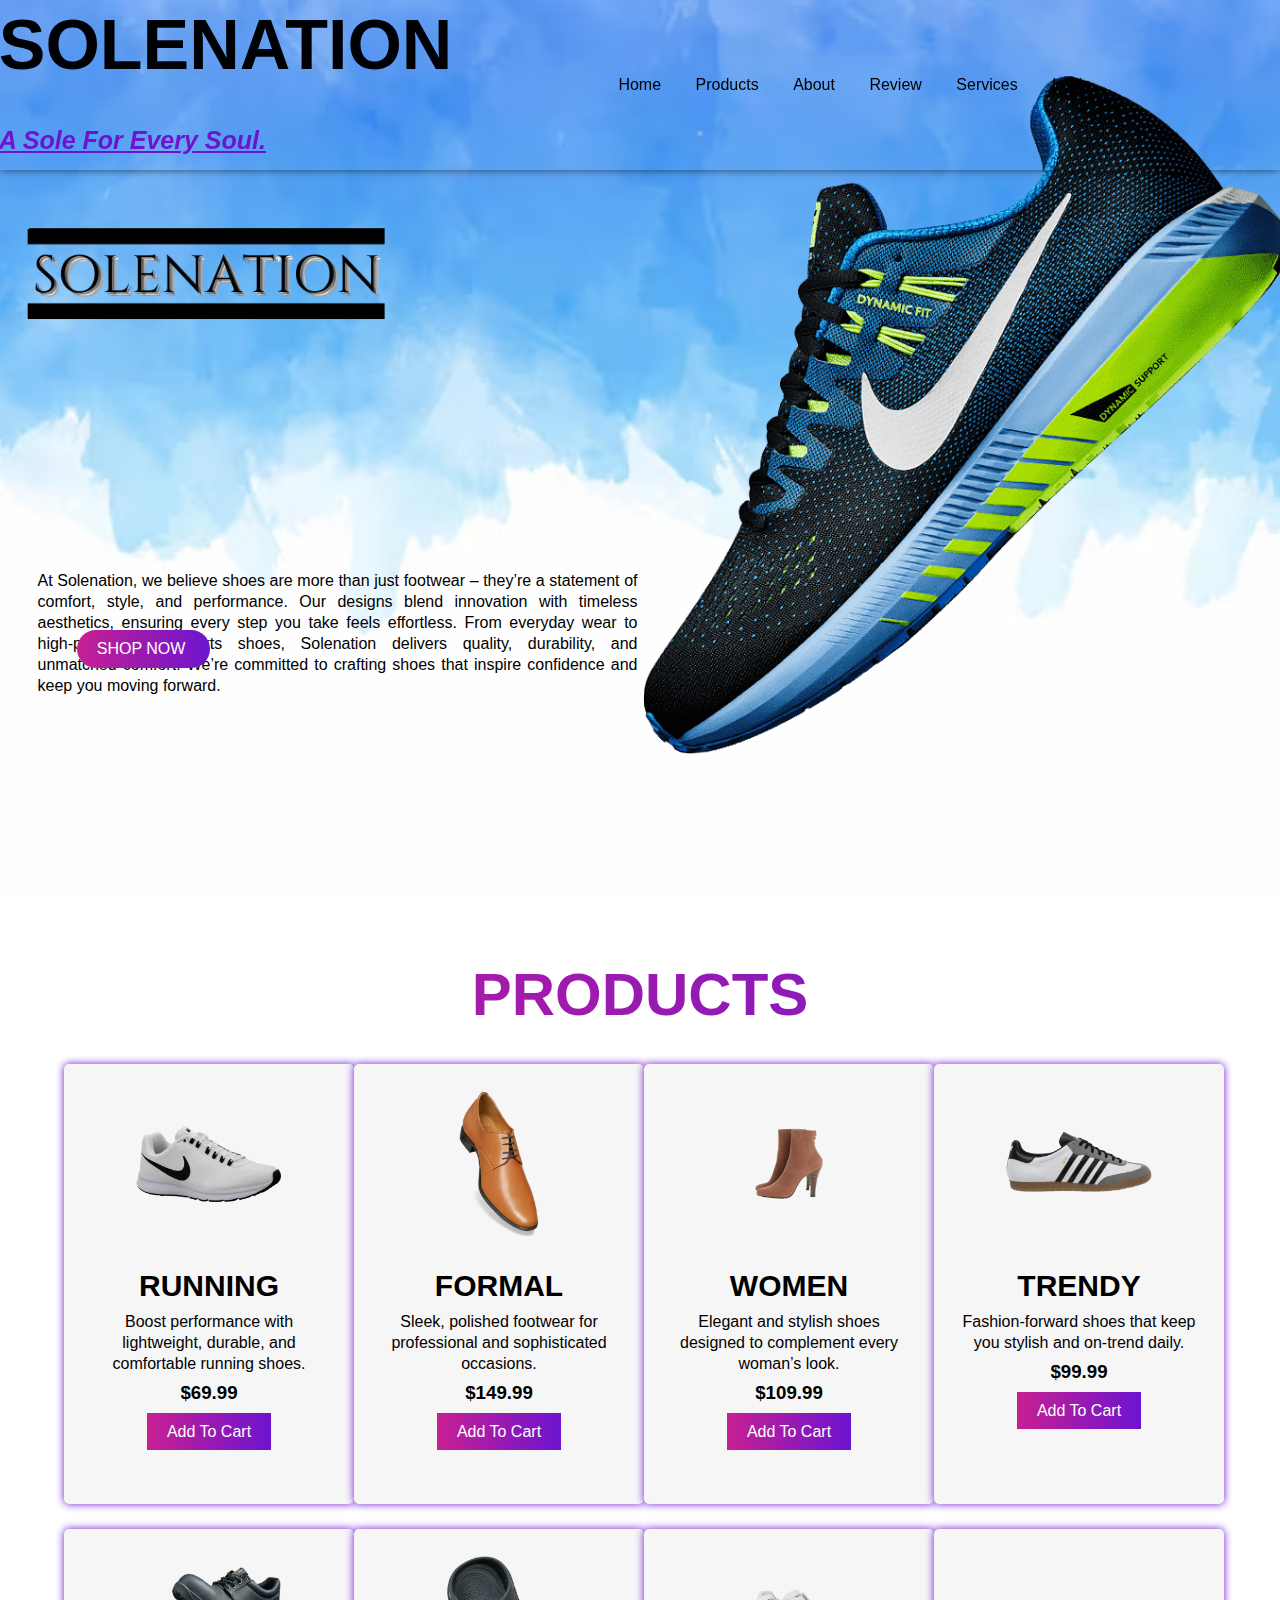
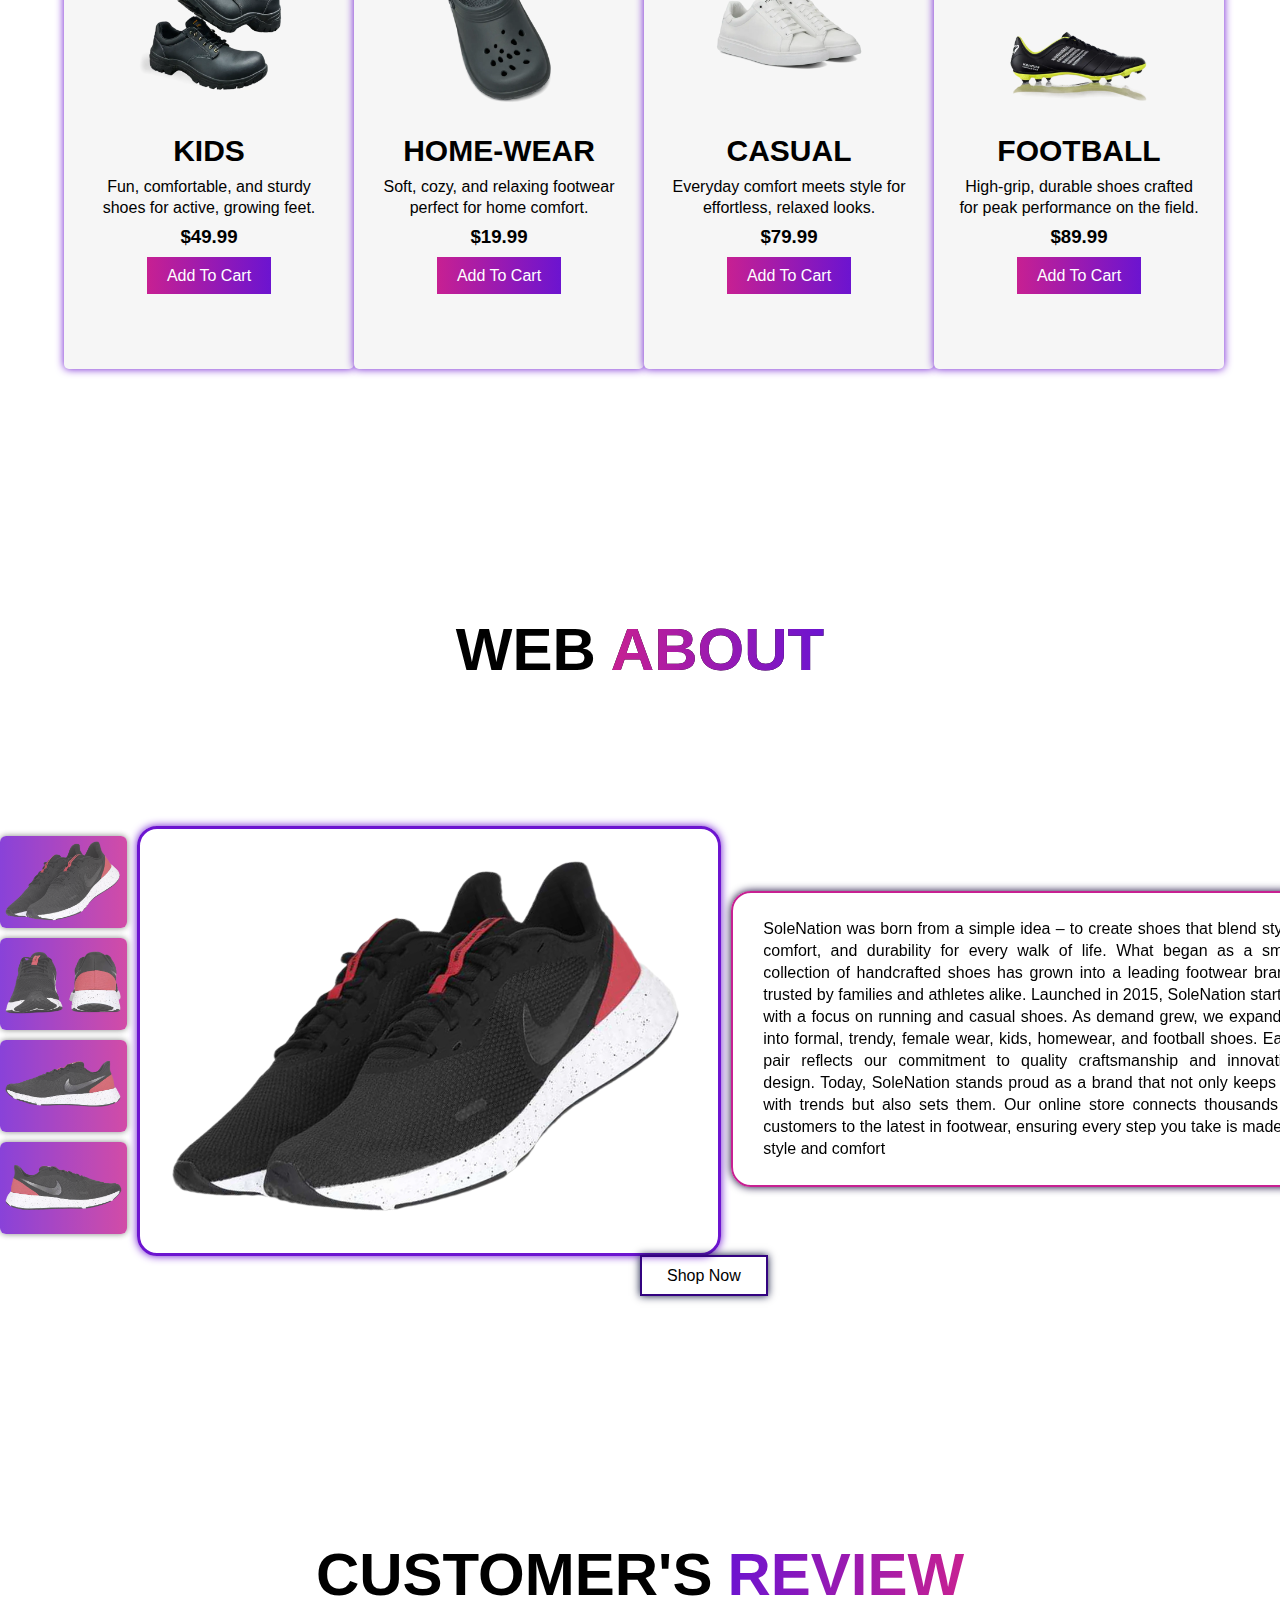
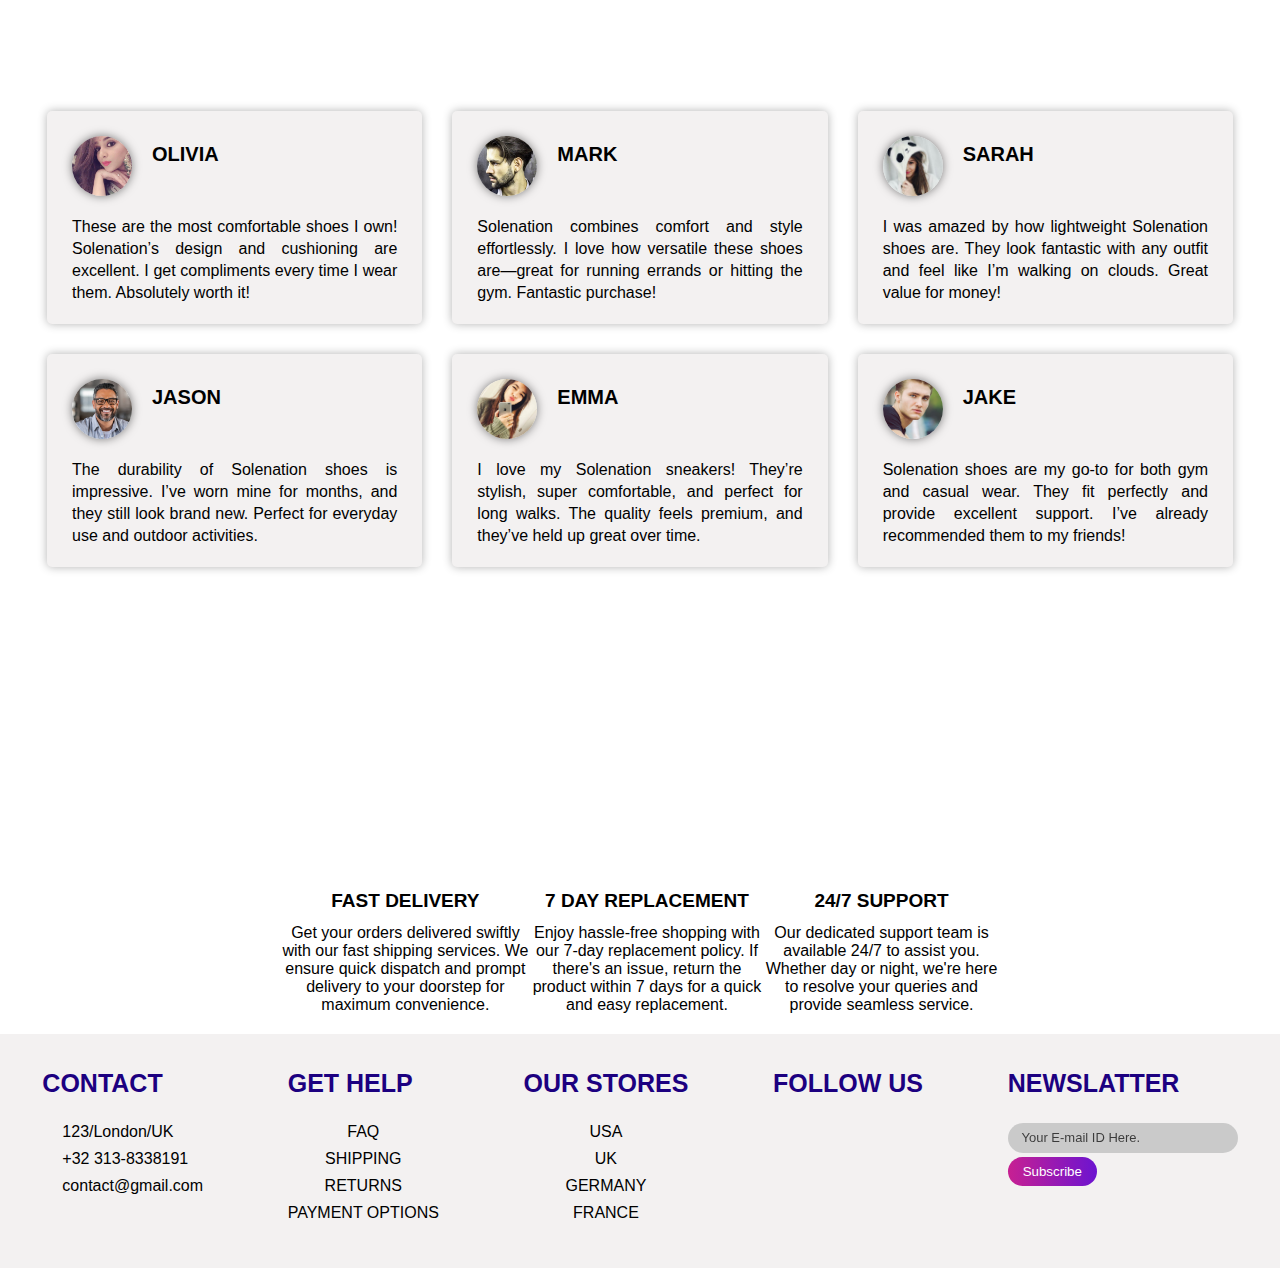
<file: index.html>
<!DOCTYPE html>
<html lang="en">

<head>
    <meta charset="UTF-8">
    <meta http-equiv="X-UA-Compatible" content="IE=edge">
    <meta name="viewport" content="width=device-width, initial-scale=1.0">
    <title>SOLENATION</title>
    <link rel="stylesheet" href="style.css">
    <link rel="shortcut icon" href="bg1.png">
    <link rel="stylesheet" href="https://cdnjs.cloudflare.com/ajax/libs/font-awesome/6.1.1/css/all.min.css"
        integrity="sha512-KfkfwYDsLkIlwQp6LFnl8zNdLGxu9YAA1QvwINks4PhcElQSvqcyVLLD9aMhXd13uQjoXtEKNosOWaZqXgel0g=="
        crossorigin="anonymous" referrerpolicy="no-referrer" />
        <link rel="icon" href="Images/logo1.png" type="logo1.png">

        
</head>

<body>
    
    <section>
        <nav>
            <div class="logo">
                <h1>SOLENATION<br><span>A Sole For Every Soul.</span></h1>
            </div>

            <ul>
                <li><a href="#Home">Home</a></li>
                <li><a href="#Products">Products</a></li>
                <li><a href="#About">About</a></li>
                <li><a href="#Review">Review</a></li>
                <li><a href="#services">Services</a></li>
                <li><a href="login.html">Login</a></li>
            </ul>

            
            <div class="icons">
                <i class="fa-solid fa-heart"></i>
                <i id="cart-icon" class="fa-solid fa-cart-shopping"></i>
                <i class="fa-solid fa-user"></i>
            </div>
            
<div id="cart-dropdown" class="cart-dropdown">
    <ul id="cart-list">
    </ul>
    <div id="total-price">Total: $0.00</div>
    <button id="checkout">Checkout</button>
  </div>
  

</div>


        </nav>

        <div class="main" id="Home">
            <div class="main_content">
                <div class="main_text">
                    <img src="Images/logo1.png" alt="">
                    <p>
                        At Solenation, we believe shoes are more than just footwear – they’re a statement of comfort,
                        style, and performance. Our designs blend innovation with timeless aesthetics, ensuring every
                        step you take feels effortless. From everyday wear to high-performance sports shoes, Solenation
                        delivers quality, durability, and unmatched comfort. We’re committed to crafting shoes that
                        inspire confidence and keep you moving forward.
                    </p>
                </div>
                <div class="main_image">
                    <img src="Images/nikeallpaper.png">
                </div>
            </div>
            <div class="social_icon">
                <i class="fa-brands fa-facebook-f"></i>
                <i class="fa-brands fa-twitter"></i>
                <i class="fa-brands fa-instagram"></i>
                <i class="fa-brands fa-linkedin-in"></i>
            </div>
            <div class="button">
                <a href="#">SHOP NOW</a>
                <i class="fa-solid fa-chevron-right"></i>
            </div>
        </div>

    </section>

    <div class="products" id="Products">
        <h1>Products</h1>

        <div class="box">
            <div class="card">

                <div class="small_card">
                    <i class="fa-solid fa-heart"></i>
                    <i class="fa-solid fa-share"></i>
                </div>

                <div class="image">
                    <img src="Images/runningshoe.webp">
                </div>

                <div class="products_text">
                    <h2>RUNNING</h2>
                    <p>
                        Boost performance with lightweight, durable, and comfortable running shoes.
                    </p>
                    <h3>$69.99</h3>
                    <div class="products_star">
                        <i class="fa-solid fa-star"></i>
                        <i class="fa-solid fa-star"></i>
                        <i class="fa-solid fa-star"></i>
                        <i class="fa-solid fa-star"></i>
                        <i class="fa-solid fa-star"></i>
                    </div>
                    <a href="#" class="btn">Add To Cart</a>
                </div>

            </div>

            <div class="card">

                <div class="small_card">
                    <i class="fa-solid fa-heart"></i>
                    <i class="fa-solid fa-share"></i>
                </div>

                <div class="image">
                    <img src="Images/formalshoe.webp">
                </div>

                <div class="products_text">
                    <h2>FORMAL</h2>
                    <p>
                        Sleek, polished footwear for professional and sophisticated occasions.
                    </p>
                    <h3>$149.99</h3>
                    <div class="products_star">
                        <i class="fa-solid fa-star"></i>
                        <i class="fa-solid fa-star"></i>
                        <i class="fa-solid fa-star"></i>
                        <i class="fa-solid fa-star"></i>
                        <i class="fa-solid fa-star-half-stroke"></i>
                    </div>
                    <a href="#" class="btn">Add To Cart</a>
                </div>

            </div>

            <div class="card">

                <div class="small_card">
                    <i class="fa-solid fa-heart"></i>
                    <i class="fa-solid fa-share"></i>
                </div>

                <div class="image">
                    <img src="Images/femalefootwear.webp">
                </div>

                <div class="products_text">
                    <h2>WOMEN</h2>
                    <p>
                        Elegant and stylish shoes designed to complement every woman’s look.
                    </p>
                    <h3>$109.99</h3>
                    <div class="products_star">
                        <i class="fa-solid fa-star"></i>
                        <i class="fa-solid fa-star"></i>
                        <i class="fa-solid fa-star"></i>
                        <i class="fa-solid fa-star-half-stroke"></i>
                        <i class="fa-regular fa-star"></i>
                    </div>
                    <a href="#" class="btn">Add To Cart</a>
                </div>

            </div>

            <div class="card">

                <div class="small_card">
                    <i class="fa-solid fa-heart"></i>
                    <i class="fa-solid fa-share"></i>
                </div>

                <div class="image">
                    <img src="Images/Trendy.webp">
                </div>

                <div class="products_text">
                    <h2>TRENDY</h2>
                    <p>
                        Fashion-forward shoes that keep you stylish and on-trend daily.
                    </p>
                    <h3>$99.99</h3>
                    <div class="products_star">
                        <i class="fa-solid fa-star"></i>
                        <i class="fa-solid fa-star"></i>
                        <i class="fa-solid fa-star"></i>
                        <i class="fa-solid fa-star"></i>
                        <i class="fa-regular fa-star"></i>
                    </div>
                    <a href="#" class="btn">Add To Cart</a>
                </div>

            </div>

            <div class="card">

                <div class="small_card">
                    <i class="fa-solid fa-heart"></i>
                    <i class="fa-solid fa-share"></i>
                </div>

                <div class="image">
                    <img src="Images/school.webp">
                </div>

                <div class="products_text">
                    <h2>KIDS</h2>
                    <p>
                        Fun, comfortable, and sturdy shoes for active, growing feet.
                    </p>
                    <h3>$49.99</h3>
                    <div class="products_star">
                        <i class="fa-solid fa-star"></i>
                        <i class="fa-solid fa-star"></i>
                        <i class="fa-solid fa-star"></i>
                        <i class="fa-solid fa-star"></i>
                        <i class="fa-solid fa-star"></i>
                    </div>
                    <a href="#" class="btn">Add To Cart</a>
                </div>

            </div>

            <div class="card">

                <div class="small_card">
                    <i class="fa-solid fa-heart"></i>
                    <i class="fa-solid fa-share"></i>
                </div>

                <div class="image">
                    <img src="Images/homeshoes.webp">
                </div>

                <div class="products_text">
                    <h2>HOME-WEAR</h2>
                    <p>
                        Soft, cozy, and relaxing footwear perfect for home comfort.
                    </p>
                    <h3>$19.99</h3>
                    <div class="products_star">
                        <i class="fa-solid fa-star"></i>
                        <i class="fa-solid fa-star"></i>
                        <i class="fa-solid fa-star"></i>
                        <i class="fa-solid fa-star"></i>
                        <i class="fa-regular fa-star-half-stroke"></i>
                    </div>
                    <a href="#" class="btn">Add To Cart</a>
                </div>

            </div>

            <div class="card">

                <div class="small_card">
                    <i class="fa-solid fa-heart"></i>
                    <i class="fa-solid fa-share"></i>
                </div>

                <div class="image">
                    <img src="Images/Casualshoe.webp">
                </div>

                <div class="products_text">
                    <h2>CASUAL</h2>
                    <p>
                        Everyday comfort meets style for effortless, relaxed looks.
                    </p>
                    <h3>$79.99</h3>
                    <div class="products_star">
                        <i class="fa-solid fa-star"></i>
                        <i class="fa-solid fa-star"></i>
                        <i class="fa-solid fa-star"></i>
                        <i class="fa-regular fa-star"></i>
                        <i class="fa-regular fa-star"></i>
                    </div>
                    <a href="#" class="btn">Add To Cart</a>
                </div>

            </div>

            <div class="card">

                <div class="small_card">
                    <i class="fa-solid fa-heart"></i>
                    <i class="fa-solid fa-share"></i>
                </div>

                <div class="image">
                    <img src="Images/footballtoes.webp">
                </div>

                <div class="products_text">
                    <h2>FOOTBALL</h2>
                    <p>
                        High-grip, durable shoes crafted for peak performance on the field.
                    </p>
                    <h3>$89.99</h3>
                    <div class="products_star">
                        <i class="fa-solid fa-star"></i>
                        <i class="fa-solid fa-star"></i>
                        <i class="fa-solid fa-star"></i>
                        <i class="fa-solid fa-star"></i>
                        <i class="fa-regular fa-star-half-stroke"></i>
                    </div>
                    <a href="#" class="btn">Add To Cart</a>
                </div>

            </div>

        </div>
    </div>

    <div class="about" id="About">

        <h1>Web<span>About</span></h1>

        <div class="about_main">
            <div class="about_image">
                <div class="about_small_image">
                    <img src="Images/red_shoes1.png" onclick="functio(this)">
                    <img src="Images/red_shoes2.png" onclick="functio(this)">
                    <img src="Images/red_shoes3.png" onclick="functio(this)">
                    <img src="Images/red_shoes4.png" onclick="functio(this)">
                </div>

                <div class="image_contaner">
                    <img src="Images/red_shoes1.png" id="imagebox">
                </div>

            </div>

            <div class="about_text">
                <p>
                    SoleNation was born from a simple idea – to create shoes that blend style, comfort, and durability
                    for every walk of life. What began as a small collection of handcrafted shoes has grown into a
                    leading footwear brand, trusted by families and athletes alike.

                    Launched in 2015, SoleNation started with a focus on running and casual shoes. As demand grew, we
                    expanded into formal, trendy, female wear, kids, homewear, and football shoes. Each pair reflects
                    our commitment to quality craftsmanship and innovative design.

                    Today, SoleNation stands proud as a brand that not only keeps up with trends but also sets them. Our
                    online store connects thousands of customers to the latest in footwear, ensuring every step you take
                    is made in style and comfort
                </p>
            </div>

        </div>

        <a href="#Products" class="about_btn">Shop Now</a>
    </div>

    <!--Review-->

    <div class="review" id="Review">
        <h1>Customer's<span>review</span></h1>

        <div class="review_box">
            <div class="review_card">
                <div class="card_top">
                    <div class="profile">

                        <div class="profile_image">
                            <img src="Images/gir_dp2.jpg">
                        </div>

                        <div class="name">
                            <strong>OLIVIA</strong>

                            <div class="like">
                                <i class="fa-solid fa-star"></i>
                                <i class="fa-solid fa-star"></i>
                                <i class="fa-solid fa-star"></i>
                                <i class="fa-solid fa-star"></i>
                                <i class="fa-solid fa-star-half-stroke"></i>
                            </div>
                        </div>

                    </div>
                </div>
                <div class="comment">
                    <p>
                        These are the most comfortable shoes I own! Solenation’s design and cushioning are excellent. I
                        get compliments every time I wear them. Absolutely worth it!
                    </p>
                </div>
            </div>

            <div class="review_card">
                <div class="card_top">
                    <div class="profile">

                        <div class="profile_image">
                            <img src="Images/man_dp1.jpg">
                        </div>

                        <div class="name">
                            <strong>MARK</strong>

                            <div class="like">
                                <i class="fa-solid fa-star"></i>
                                <i class="fa-solid fa-star"></i>
                                <i class="fa-solid fa-star"></i>
                                <i class="fa-solid fa-star-half-stroke"></i>
                                <i class="fa-regular fa-star"></i>
                            </div>
                        </div>

                    </div>
                </div>
                <div class="comment">
                    <p>
                        Solenation combines comfort and style effortlessly. I love how versatile these shoes are—great
                        for running errands or hitting the gym. Fantastic purchase!
                    </p>
                </div>
            </div>

            <div class="review_card">
                <div class="card_top">
                    <div class="profile">

                        <div class="profile_image">
                            <img src="Images/gir_dp3.jpg">
                        </div>

                        <div class="name">
                            <strong>SARAH</strong>

                            <div class="like">
                                <i class="fa-solid fa-star"></i>
                                <i class="fa-solid fa-star"></i>
                                <i class="fa-solid fa-star-half-stroke"></i>
                                <i class="fa-regular fa-star"></i>
                                <i class="fa-regular fa-star"></i>
                            </div>
                        </div>

                    </div>
                </div>
                <div class="comment">
                    <p>
                        I was amazed by how lightweight Solenation shoes are. They look fantastic with any outfit and
                        feel like I’m walking on clouds. Great value for money!
                    </p>
                </div>
            </div>

        </div>

        <div class="review_box">
            <div class="review_card">
                <div class="card_top">
                    <div class="profile">

                        <div class="profile_image">
                            <img src="Images/man_dp2.jpg">
                        </div>

                        <div class="name">
                            <strong>JASON</strong>

                            <div class="like">
                                <i class="fa-solid fa-star"></i>
                                <i class="fa-solid fa-star"></i>
                                <i class="fa-solid fa-star"></i>
                                <i class="fa-solid fa-star-half-stroke"></i>
                                <i class="fa-regular fa-star"></i>
                            </div>
                        </div>

                    </div>
                </div>
                <div class="comment">
                    <p>
                        The durability of Solenation shoes is impressive. I’ve worn mine for months, and they still look
                        brand new. Perfect for everyday use and outdoor activities.
                    </p>
                </div>
            </div>

            <div class="review_card">
                <div class="card_top">
                    <div class="profile">

                        <div class="profile_image">
                            <img src="Images/girl_dp1.jpg">
                        </div>

                        <div class="name">
                            <strong>EMMA</strong>

                            <div class="like">
                                <i class="fa-solid fa-star"></i>
                                <i class="fa-solid fa-star"></i>
                                <i class="fa-solid fa-star"></i>
                                <i class="fa-solid fa-star"></i>
                                <i class="fa-solid fa-star-half-stroke"></i>
                            </div>
                        </div>

                    </div>
                </div>
                <div class="comment">
                    <p>
                        I love my Solenation sneakers! They’re stylish, super comfortable, and perfect for long walks.
                        The quality feels premium, and they’ve held up great over time.
                    </p>
                </div>
            </div>
            <div class="review_card">
                <div class="card_top">
                    <div class="profile">

                        <div class="profile_image">
                            <img src="Images/man_dp3.jpg">
                        </div>

                        <div class="name">
                            <strong>JAKE</strong>

                            <div class="like">
                                <i class="fa-solid fa-star"></i>
                                <i class="fa-solid fa-star"></i>
                                <i class="fa-solid fa-star"></i>
                                <i class="fa-solid fa-star"></i>
                                <i class="fa-solid fa-star-half-stroke"></i>
                            </div>
                        </div>

                    </div>
                </div>
                <div class="comment">
                    <p>
                        Solenation shoes are my go-to for both gym and casual wear. They fit perfectly and provide
                        excellent support. I’ve already recommended them to my friends!
                    </p>
                </div>
            </div>
        </div>
    </div>
     
    <!-- services -->
    <div class="services" id="services">

        <div class="services_cards">
            <div class="services_box">
                <i class="fa-solid fa-truck-fast"></i>
                <h3>FAST DELIVERY</h3>
                <p>Get your orders delivered swiftly with our fast shipping services. We ensure quick dispatch and
                    prompt delivery to your doorstep for maximum convenience.</p>
            </div>

            <div class="services_box">
                <i class="fa-solid fa-rotate-left"></i>
                <h3>7 DAY REPLACEMENT</h3>
                <p>Enjoy hassle-free shopping with our 7-day replacement policy. If there's an issue, return the product
                    within 7 days for a quick and easy replacement.</p>
            </div>

            <div class="services_box">
                <i class="fa-solid fa-headset"></i>
                <h3>24/7 SUPPORT</h3>
                <p>Our dedicated support team is available 24/7 to assist you. Whether day or night, we're here to
                    resolve your queries and provide seamless service.</p>
            </div>
        </div>
    </div>

    

    <footer>
        <div class="footer_main">
            <div class="tag">
                <h1>CONTACT</h1>
                <a href="#"><i class="fa-solid fa-house"></i>123/London/UK</a>
                <a href="#"><i class="fa-solid fa-phone"></i>+32 313-8338191</a>
                <a href="#"><i class="fa-solid fa-envelop"></i>contact@gmail.com</a>
            </div>

            <div class="tag">
                <h1>GET HELP</h1>
                <a href="#" class="center">FAQ</a>
                <a href="#" class="center">SHIPPING</a>
                <a href="#" class="center">RETURNS</a>
                <a href="#" class="center">PAYMENT OPTIONS</a>
            </div>

            <div class="tag">
                <h1>OUR STORES</h1>
                <a href="#" class="center">USA</a>
                <a href="#" class="center">UK</a>
                <a href="#" class="center">GERMANY</a>
                <a href="#" class="center">FRANCE</a>
            </div>

            <div class="tag">
                <h1>FOLLOW US</h1>
                <div class="social_links">
                    <a href="#"><i class="fa-brands fa-facebook"></i></a>
                    <a href="#"><i class="fa-brands fa-twitter"></i></a>
                    <a href="#"><i class="fa-brands fa-instagram"></i></a>
                    <a href="#"><i class="fa-brands fa-gmail"></i></a>
                    <a href="#"><i class="fa-brands fa-youtube"></i></a>
                </div>
            </div>

            <div class="tag">
                <h1>NEWSLATTER</h1>
                <div class="search_bar">
                    <input type="text" placeholder="Your E-mail ID Here.">
                    <button type="submit">Subscribe</button>
                </div>
            </div>


        </div>
    </footer>
<script src="script.js"></script>
</body>

</html>
</file>
<file: style.css>
*{
    margin: 0;
    padding: 0;
    box-sizing: border-box;
    font-family: sans-serif;
}

html{
    scroll-behavior: smooth;
}

::-webkit-scrollbar{
    width: 15px;
}

::-webkit-scrollbar-track{
    border-radius: 5px;
    box-shadow: inset 0 0 10px rgba(0,0,0,0.25);
}

::-webkit-scrollbar-thumb{
    border-radius: 5px;
    background: linear-gradient(to top, #0222f0 , #8cedfa);
}

section{
    width: 100%;
    height: 100vh;
    background-image: url(Images/bg2.avif);
    background-size: cover;
    background-position: center;
}

section nav {
    display: flex;
    align-items: center;
    justify-content: space-around;
    box-shadow: 0 0 8px rgba(0, 0, 0, 0.6);
    background: transparent; /* Initial transparent background */
    position: fixed;
    top: 0;
    left: 0;
    right: 0;
    z-index: 2;
    transition: background-color 0.3s ease, box-shadow 0.3s ease;
}

section nav.scrolled {
    background-color: rgba(255, 255, 255, 0.9); /* Light color background */
    box-shadow: 0 2px 10px rgba(0, 0, 0, 0.2); /* Softer shadow when scrolled */
}

section nav .logo{
    font-size: 35px;
    color: #000104;
    margin: 5px 0;
    cursor: pointer;
    position: relative;
    left: -4%;
}

section nav .logo span{
    color: #6c14d0;
    text-decoration: underline;
    font-size: 25px;
    font-style: italic;
}

section nav ul{
    list-style: none;
}

section nav ul li{
    display: inline-block;
    margin: 5px 15px;
}

section nav ul li a{
    text-decoration: none;
    color: black;
    transition: 0.2s;
}

section nav ul li a:hover{
    color: #c72092;
}

section nav .icons i{
    margin: 0 4px;
    cursor: pointer;
    font-size: 18px;
    transition: 0.3s;
}

section nav .icons i:hover{
    color: #c72092;
}

section .main .main_content{
    display: flex;
    align-items: center;
    justify-content: space-around;
}

section .main .main_content .main_text h1{
    font-size: 90px;
    line-height: 70px;
    font-family: pyxidium quick;
    background: linear-gradient(to right, #c72092,#6c14d0);
    background-clip: text;
    -webkit-text-fill-color: transparent;
    position: relative;
    top: 45px;
    left: 5%;
}

section .main .main_content .main_text h1 span{
    font-size: 70px;
    background: linear-gradient(to right, #c72092,#6c14d0);
    background-clip: text;
    -webkit-text-fill-color: transparent;
}

section .main .main_content .main_text p{
    width: 600px;
    text-align: justify;
    line-height: 21px;
    position: relative;
    top: 85px;
    left: 5%;
   
}

section .main .main_content .main_image img{
    width: 650px;
    position: relative;
    left: 20px;
    top: 75px;
}

section .main .social_icon{
    position: absolute;
    top: 50%;
    left: 98%;
    transform: translate(-50%,-50%);
    font-size: 19px;
}

section .main .social_icon i{
    margin: 8px 0;
    cursor: pointer;
    transition: 0.3s;
}

section .main .social_icon i:hover{
    color: #c72092;
}

section .main .button {
    position: absolute;
    top: 70%; /* Button ko neeche laane ke liye adjust karein */
    left: 6%;
    padding: 10px 20px;
    border-radius: 30px;
    background: linear-gradient(to right, #c72092, #6c14d0);
}


section .main .button a{
    color: white;
    text-decoration: none;
}

section .main .button i{
    color: white;
    margin-left: 5px;
    transition: 0.3s;
}

section .main .button:hover i{
    transform: translateX(6px);
}



/*Products*/

.products {
    width: 100%;
    height: 140vh;
    padding: 25px 0;
}

.products h1 {
    margin: 35px 0;
    font-size: 60px;
    display: flex;
    align-items: center;
    justify-content: center;
    text-transform: uppercase;
    background: linear-gradient(to right, #c72092, #6c14d0);
    -webkit-text-fill-color: transparent;
    background-clip: text;
}

.products .box {
    width: 90%;
    margin: 0 auto;
    display: grid;
    grid-template-columns: 1fr 1fr 1fr 1fr;
    grid-gap: 25px 0;
}

.products .box .card {
    width: 290px;
    height: 440px;
    box-shadow: 0 0 8px #6c14d0;
    border-radius: 5px;
    text-align: center;
    padding: 10px 20px;
    background: #f6f6f6;
}

.products .box .card .small_card {
    display: flex;
    flex-flow: column;
    position: absolute;
    margin: 10px 0;
    transform: translateX(-20px);
    transition: 0.3s;
    opacity: 0;
}

.products .box .card:hover .small_card {
    transform: scale(1.1);
    cursor: pointer;
    opacity: 1;
}

.products .box .card .image {
    display: flex;
    align-items: center;
    justify-content: center;
}

.products .box .card .image img {
    width: 150px;
    margin: 15px 0;
    transition: 0.3s;
}

.products .box .card:hover .image img {
    transform: scale(1.1);
}

.products .box .card .small_card i {
    width: 45px;
    height: 45px;
    border-radius: 5px;
    font-size: 18px;
    margin: 2px 0;
    line-height: 40px;
    border: 2px solid #999999;
    transition: 0.2s;
}

.products .box .card .small_card i:hover {
    color: #c72092;
}

.products .box .card .products_text h2 {
    font-size: 30px;
    margin-top: 15px;
}

.products .box .card .products_text p {
    color: #000000;
    line-height: 21px;
    margin: 8px 0;
}

.products .box .card .products_text h3 {
    margin: 7px 0;
}

.products .box .card .products_text .products_star {
    color: orange;
    margin-bottom: 19px;
    cursor: pointer;
}

.products .box .card .products_text .btn {
    text-decoration: none;
    padding: 10px 20px;
    background: linear-gradient(to right, #c72092, #6c14d0);
    color: white;
}


/*About*/

.about {
    width: 100%;
    height: 100vh;
    padding: 35px 0;
}

.about h1 {
    font-size: 60px;
    margin-top: 20px;
    display: flex;
    align-items: center;
    justify-content: center;
    background: black;
    -webkit-text-fill-color: transparent;
    background-clip: text;
    text-transform: uppercase;
}

.about h1 span {
    background: linear-gradient(to right, #c72092, #6c14d0);
    -webkit-text-fill-color: transparent;
    background-clip: text;
    margin-left: 15px;
}

.about .about_main {
    position: relative;
    top: 40%;
    left: 50%;
    transform: translate(-50%, -50%);
    display: flex;
    justify-content: space-around;
    align-items: center;
}

.about .about_main .about_image {
    display: flex;
    margin-top: 50px;
}

.about .about_main .about_image .about_small_image {
    display: flex;
    flex-direction: column;
    position: relative;
    top: 15px;
}

.about .about_main .about_image .about_small_image img {
    height: 92px;
    margin: 5px 0;
    cursor: pointer;
    background: linear-gradient(to right, #6c14d0, #c72092);
    display: block;
    border-radius: 6px;
    padding: 5px 5px;
    box-shadow: 0 0 6px rgba(0, 0, 0, 0.6);
    opacity: 0.8;
    transition: 0.3s;
}

.about .about_main .about_image .about_small_image img:hover {
    opacity: 1;
}

.about .about_main .image_contaner {
    padding: 10px;
    display: flex;
}

.about .about_main .image_contaner img {
    border: 3px solid #6c14d0;
    border-radius: 20px;
    height: 430px;
    padding: 30px;
    box-shadow: 0 0 8px #6c14d0;
}

.about .about_main .about_text {
    margin-top: 45px;
}

.about .about_main .about_text p {
    color: #000000;
    background: linear-gradient(to left, #000000, #000000);
    -webkit-text-fill-color: transparent;
    background-clip: text;
    line-height: 22px;
    width: 600px;
    text-align: justify;
    padding: 25px 30px;
    border: 2px solid #c72092;
    border-radius: 20px;
    box-shadow: 0 0 8px #100036;
}

.about .about_btn {
    color: black;
    background: none;
    position: relative;
    top: 10%;
    left: 50%;
    transform: translate(-50%, -50%);
    padding: 10px 25px;
    border: 2px solid #330380;
    text-decoration: none;
    box-shadow: 0 0 8px #000931ef;
    transition: 0.5s;
}

.about .about_btn:hover {
    border: 2px solid transparent;
    background: #080147;
    color: white;
}


/*Review*/

.review {
    width: 100%;
    height: 100vh;
    padding-top: 80px;
}

.review h1 {
    font-size: 60px;
    display: flex;
    align-items: center;
    justify-content: center;
    margin-bottom: 30px;
    text-transform: uppercase;
}

.review h1 span {
    background: linear-gradient(to left, #c72092, #6c14d0);
    -webkit-text-fill-color: transparent;
    background-clip: text;
    margin-left: 15px;
}

.review .review_box {
    width: 95%;
    position: relative;
    top: 7%;
    display: flex;
    align-items: center;
    justify-content: center;
    margin: 0 auto;
}

.review .profile .profile_image {
    width: 60px;
    height: 60px;
    border-radius: 50%;
    overflow: hidden;
    margin: 5px 0;
    box-shadow: 0 0 10px rgba(0, 0, 0, 0.5);
    cursor: pointer;
    transition: 0.3s;
}

.review .profile .profile_image:hover {
    transform: scale(1.2);
}

.review .profile_image img {
    width: 100%;
    height: 100%;
    object-fit: cover;
    object-position: center;
}

.review .profile {
    display: flex;
    align-items: center;
}

.review .review_box .review_card {
    width: 500px;
    background: #f3f1f1;
    padding: 20px 25px;
    border-radius: 5px;
    margin: 15px;
    box-shadow: 0 0 10px rgba(0, 0, 0, 0.3);
}

.review .review_box .review_card .card_top {
    display: flex;
    justify-content: space-between;
    align-items: center;
}

.review .review_box .review_card .card_top .profile .name {
    margin-left: 20px;
    line-height: 22px;
}

.review .review_box .review_card .card_top .profile .name strong {
    font-size: 20px;
}

.review .review_box .review_card .card_top .profile .name .like i {
    color: orange;
    display: inline-block;
    font-size: 12px;
}

.review .review_box .review_card .comment p {
    text-align: justify;
    line-height: 22px;
    margin-top: 15px;
}


/*Services*/

.services {
   
    width: 70%;
    margin: 0 auto;
    text-align: center;
    padding: 80px 0 10px 0;
}

.services h1 {
    font-size: 60px;
    text-transform: uppercase;
}

.services h1 span {
    margin-left: 15px;
    background: linear-gradient(to left, #c72092, #6c14d0);
    -webkit-text-fill-color: transparent;
    background-clip: text;
}

.services .services_cards {
    width: 80%;
    margin: 0 auto;
    display: flex;
    align-items: center;
    justify-content: space-between;
    position: relative;
    top: 50px;
}

.services .services_box i {
    font-size: 60px;
    color: orange;
    margin: 20px 0;
    cursor: pointer;
}

.services .services_box h3 {
    margin-bottom: 12px;
    font-size: 19px;
}

.services .services_box p {
    text-align: center;
    margin-bottom: 60px;
    color: #000000;
    
}


/*Login Form*/

.login_form {
    width: 100%;
    height: 100vh;
    display: flex;
    justify-content: space-around;
    align-items: center;
    background-image: url(loging_bg.png);
    background-size: cover;
    background-position: center;
}

.login_form .left img {
    width: 650px;
}

.login_form .right {
    position: relative;
    top: -50px;
    left: -60px;
    padding: 50px 80px;
}

.login_form .right h1 {
    font-family: prevattscriptssk;
    font-size: 45px;
    margin-bottom: 40px;
}

.login_form .right p {
    margin-bottom: 5px;
}

.login_form .right .user {
    border: 2px solid #6c14d0;
    border-radius: 5px;
    width: 350px;
    height: 40px;
    display: flex;
}

.login_form .right .user i {
    position: relative;
    top: 9px;
    left: 15px;
    color: #c72092;
}

.login_form .right .user .username {
    position: relative;
    left: 9%;
    width: 295px;
    background: none;
    outline: none;
    border: none;
    display: flex;
    font-size: 15px;
}

.login_form .right .passworg_tag {
    margin: 15px 0 5px 0;
}

.login_form .right .password {
    border: 2px solid #6c14d0;
    border-radius: 5px;
    width: 350px;
    height: 40px;
    display: flex;
}

.login_form .right .password i {
    position: relative;
    top: 9px;
    left: 15px;
    color: #c72092;
}

.login_form .right .password input {
    position: relative;
    left: 9%;
    width: 295px;
    background: none;
    border: none;
    outline: none;
    display: flex;
    font-size: 15px;
}

::-webkit-input-placeholder {
    color: black;
    opacity: 0.7;
}

.login_form .right .forget {
    position: relative;
    left: 60%;
    margin: 6px 0 10px 0;
    cursor: pointer;
}

.login_form .right button {
    width: 350px;
    color: white;
    padding: 7px 20px;
    border: none;
    border-radius: 5px;
    font-size: 20px;
    cursor: pointer;
    background: linear-gradient(to right, #c72092, #6c14d0);
}

.login_form .right .login_icon {
    display: flex;
    align-items: center;
    justify-content: center;
    margin-top: 25px;
}

.login_form .right .login_icon a {
    width: 30px;
    height: 30px;
    margin: 0 2px;
    border-radius: 50%;
    background: #f3f3f3;
    box-shadow: 0 0 5px rgba(0, 0, 0, 0.6);
}

.login_form .right .login_icon img {
    width: 20px;
    margin: 5px 5px;
}


/*Footer*/

footer {
    width: 100%;
}

footer .footer_main {
    width: 100%;
    background: #f3f1f1;
    display: flex;
    justify-content: space-around;
}

footer .footer_main .tag {
    margin: 10px 0;
}

footer .footer_main .tag .center {
    text-align: center;
}

footer .footer_main .tag h1 {
    font-size: 25px;
    margin: 25px 0;
    color: #1c0080;
}

footer .footer_main .tag a {
    display: block;
    color: black;
    text-decoration: none;
    margin: 9px 0;
}

footer .footer_main .tag a i {
    padding: 0 10px;
    transition: 0.3;
}

footer .footer_main .tag a i:hover {
    color: #c72092;
}

footer .footer_main .tag .social_link {
    display: flex;
}

footer .footer_main .tag .social_link a {
    width: 30px;
    height: 30px;
    border-radius: 50%;
    text-align: center;
    text-decoration: none;
    color: black;
    box-shadow: 0 0 20px 10px rgba(0, 0, 0, 0.05);
    position: relative;
    margin: 0 5px;
    z-index: 10;
    overflow: hidden;
}

footer .footer_main .tag .social_link a .fa-brands {
    font-size: 15px;
    line-height: 30px;
    z-index: 10;
    position: relative;
    transition: 0.5s;
}

footer .footer_main .tag .social_link a:hover i {
    color: white;
}

footer .footer_main .tag .social_link a::after {
    content: '';
    width: 100%;
    height: 100%;
    top: 0;
    left: -90px;
    background: linear-gradient(-45deg, #c72092, #6c14d0);
    position: absolute;
    z-index: -10;
    transition: 0.5s;
}

footer .footer_main .tag .social_link a:hover::after {
    left: 0;
}

footer .footer_main .tag .search_bar {
    width: 230px;
    height: 30px;
    background: rgb(202, 202, 202);
    border-radius: 25px;
}

footer .footer_main .tag .search_bar input {
    width: 200px;
    padding: 2px 0;
    position: relative;
    top: 17%;
    left: 6%;
    border: none;
    background: none;
    outline: none;
    font-size: 13px;
}

footer .footer_main .tag .search_bar button {
    padding: 7px 15px;
    background: linear-gradient(to right, #c72092, #6c14d0);
    border: none;
    margin-top: 15px;
    border-radius: 25px;
    color: white;
    cursor: pointer;
}
.cart-dropdown {
    display: none;
    position: absolute;
    top: 50px;
    right: 10px;
    width: 300px;
    background: #fff;
    border: 1px solid #ccc;
    padding: 15px;
    box-shadow: 0 4px 6px rgba(0, 0, 0, 0.1);
    margin-top: 2%;
}

.cart-dropdown.show {
    display: block;
}

#cart-items ul {
    list-style-type: none;
    padding: 0;
}

#cart-items li {
    padding: 10px 0;
    border-bottom: 1px solid #ddd;
}

#cart-items li:last-child {
    border-bottom: none;
}

#total-price {
    margin-top: 10px;
    font-weight: bold;
}
#checkout {
    text-decoration: none;
    padding: 10px 20px;
    background: linear-gradient(to right, #c72092, #6c14d0);
    color: white;
    border: none;
    border-radius: 5px;
    cursor: pointer;
    font-weight: bold;
    transition: background 0.3s ease;
}

#checkout:hover {
    background: linear-gradient(to right, #6c14d0, #c72092);
}
/* Remove button style */
.remove-btn {
    background-color: red;
    color: white;
    border: none;
    padding: 5px 10px;
    cursor: pointer;
    margin-left: 10px;
    font-size: 12px;
}

.remove-btn:hover {
    background-color: darkred;
}
</file>
